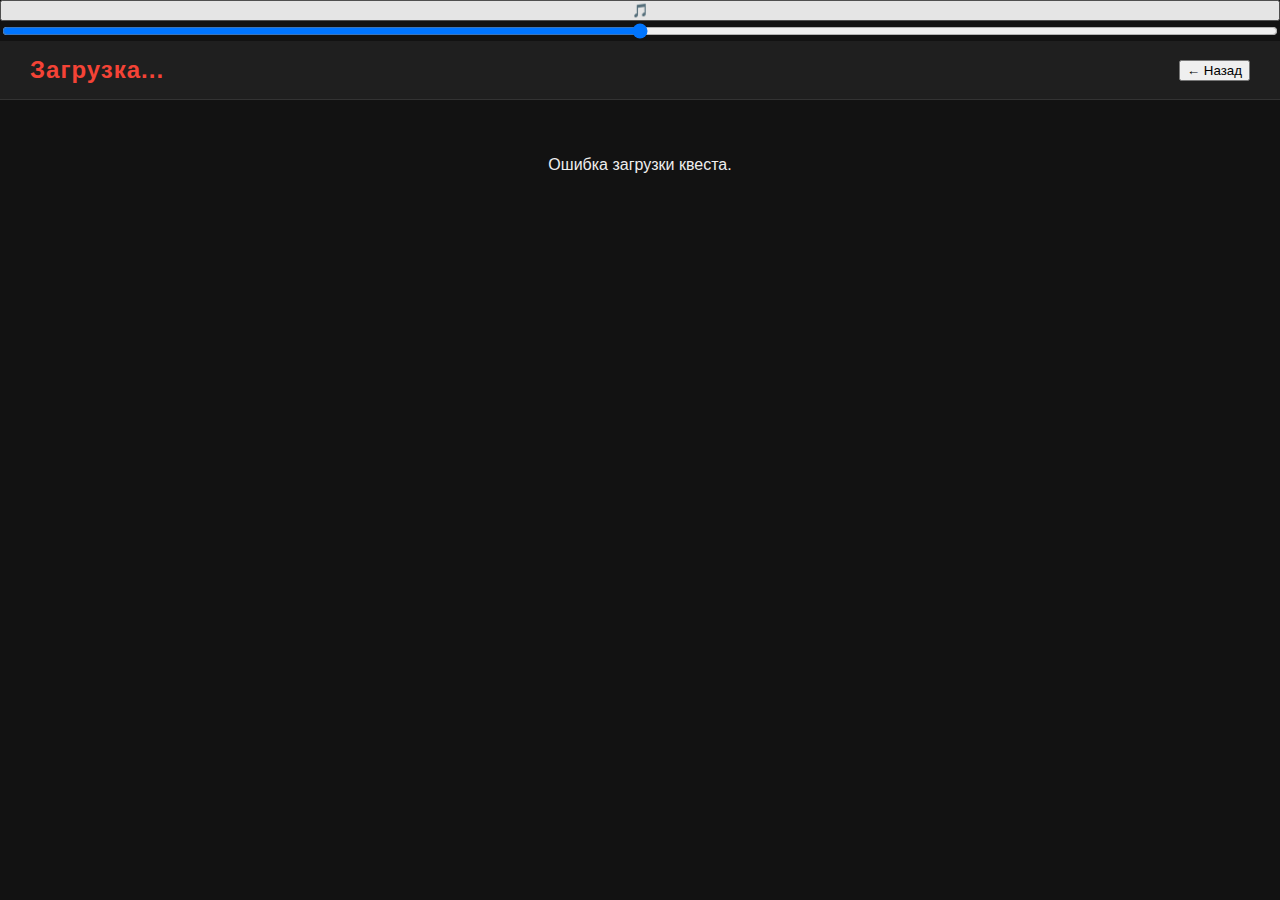
<file: quest.html>
<!DOCTYPE html>
<html lang="ru">
<head>
  <meta charset="UTF-8">
  <title>Квест</title>
  <link rel="stylesheet" href="style.css">
</head>
<body>

<audio id="bg-music" loop></audio>
<button onclick="toggleMusic()">🎵</button>
<input type="range" min="0" max="1" step="0.01" value="0.5" onchange="setVolume(this.value)">
  
  <header>
    <h1 id="quest-title">Загрузка...</h1>
    <button onclick="goHome()">← Назад</button>
  </header>

  <main>
    <p id="narration">Загрузка...</p>
    <div id="choices"></div>
  </main>

  <script src="main.js"></script>
</body>
</html>
</file>
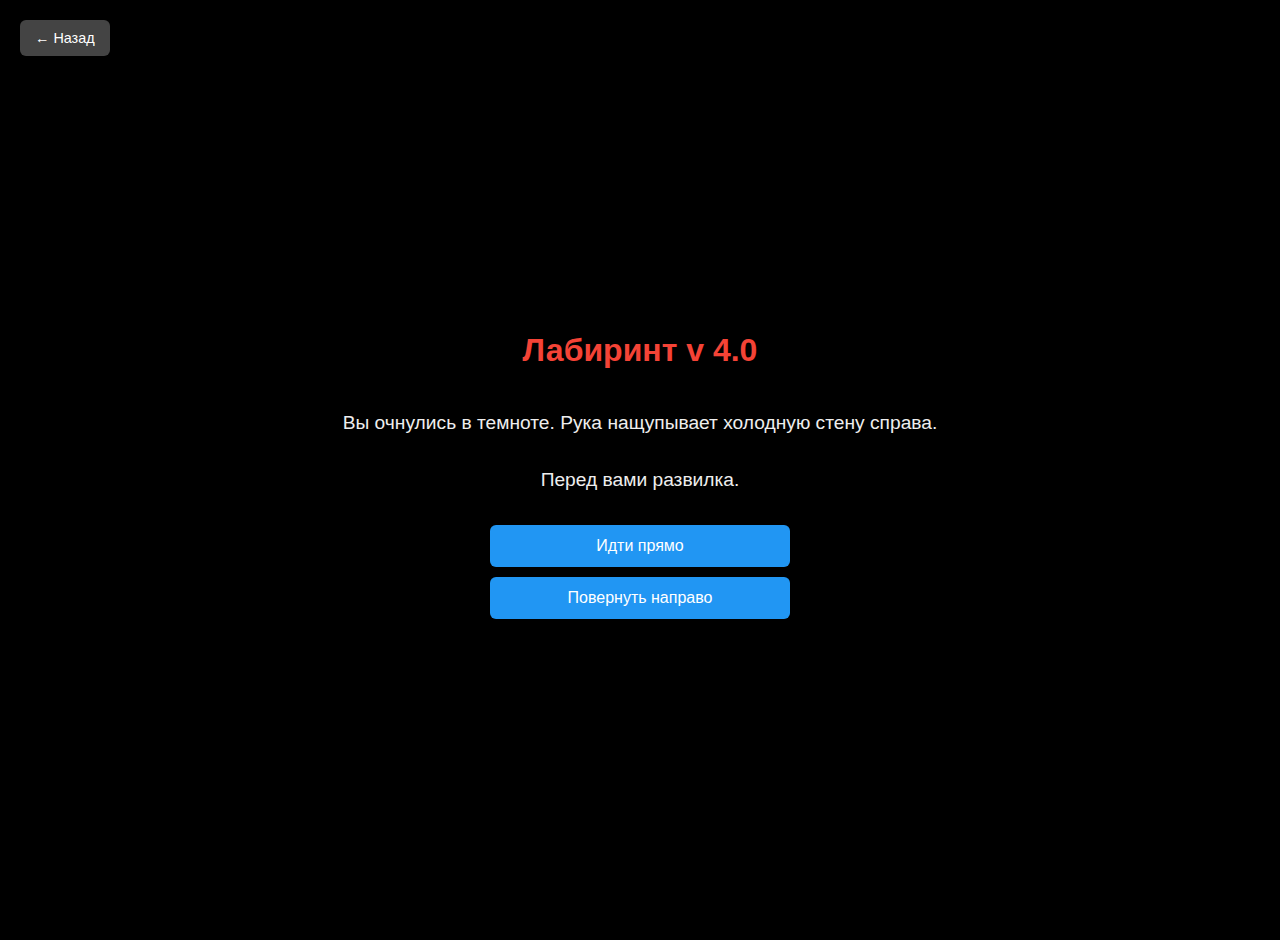
<file: quest1.html>
<!DOCTYPE html>
<html lang="ru">
<head>
  <meta charset="UTF-8" />
  <meta name="viewport" content="width=device-width, initial-scale=1.0"/>
  <title>Квест: Лабиринт</title>
  <style>
    body {
      background-color: #000;
      color: #eee;
      font-family: 'Segoe UI', sans-serif;
      display: flex;
      flex-direction: column;
      align-items: center;
      justify-content: center;
      height: 100vh;
      margin: 0;
      padding: 20px;
      text-align: center;
    }

    h1 {
      font-size: 2em;
      margin-bottom: 20px;
      color: #f44336;
    }

    p {
      font-size: 1.2em;
      max-width: 600px;
      margin-bottom: 30px;
      line-height: 1.5;
    }

    .choices button {
      display: block;
      width: 100%;
      max-width: 300px;
      margin: 10px auto;
      padding: 12px;
      font-size: 1em;
      background-color: #2196F3;
      border: none;
      color: white;
      border-radius: 6px;
      cursor: pointer;
      transition: background 0.3s ease;
    }

    .choices button:hover {
      background-color: #1976D2;
    }

    .back-button {
      position: absolute;
      top: 20px;
      left: 20px;
      background-color: #444;
      padding: 10px 15px;
      border-radius: 6px;
      color: white;
      text-decoration: none;
      font-size: 0.9em;
    }
  </style>
</head>
<body>

  <!-- Кнопка "Назад" -->
  <a href="index.html" class="back-button">← Назад</a>

  <!-- Заголовок -->
  <h1>Лабиринт v 4.0</h1>

  <!-- Основной контент квеста -->
  <div id="story">
    <p id="narration"></p>
    <div class="choices" id="choices"></div>
  </div>

  <script>
    const nodes = {
      start: {
        text: "Вы очнулись в темноте. Рука нащупывает холодную стену справа.\n\nПеред вами развилка.",
        choices: [
          { text: "Идти прямо", next: "node_1" },
          { text: "Повернуть направо", next: "trap_1" }
        ]
      },

      node_1: {
        text: "Вы осторожно двигаетесь вперёд. Справа — стена. Перед вами новый выбор.",
        choices: [
          { text: "Идти прямо", next: "node_2" },
          { text: "Повернуть налево", next: "trap_2" }
        ]
      },

      node_2: {
        text: "Вы зашли в более широкий коридор. Слева — стена. Что делать?",
        choices: [
          { text: "Идти прямо", next: "node_3" },
          { text: "Повернуть направо", next: "trap_3" }
        ]
      },

      node_3: {
        text: "Вы чувствуете свежий воздух… Это выход!\n🎉 Поздравляем! Вы выбрались!",
        choices: [
          { text: "Вернуться на главную", next: "home" }
        ]
      },

      trap_1: {
        text: "Вы повернули направо… Пол проваливается под вами.\n☠️ Конец игры.",
        choices: [
          { text: "Перезапустить", next: "start" }
        ]
      },

      trap_2: {
        text: "Вы повернули налево… Впереди ничего нет. Вы проваливаетесь в яму.\n☠️ Конец игры.",
        choices: [
          { text: "Перезапустить", next: "start" }
        ]
      },

      trap_3: {
        text: "Вы повернули направо… Впереди ничего нет. Вы проваливаетесь в яму.\n☠️ Конец игры.",
        choices: [
          { text: "Перезапустить", next: "start" }
        ]
      }
    };

    let current = "start";

    function showNode(key) {
      const node = nodes[key];
      const narration = document.getElementById("narration");
      const choices = document.getElementById("choices");

      narration.innerText = node.text;

      choices.innerHTML = "";
      node.choices.forEach(choice => {
        const btn = document.createElement("button");
        btn.textContent = choice.text;
        btn.onclick = () => {
          if (choice.next === "home") {
            window.location.href = "index.html";
          } else {
            current = choice.next;
            showNode(current);
          }
        };
        choices.appendChild(btn);
      });
    }

    // === Запуск квеста ===
    window.onload = () => {
      showNode(current);
    };
  </script>

</body>
</html>
</file>
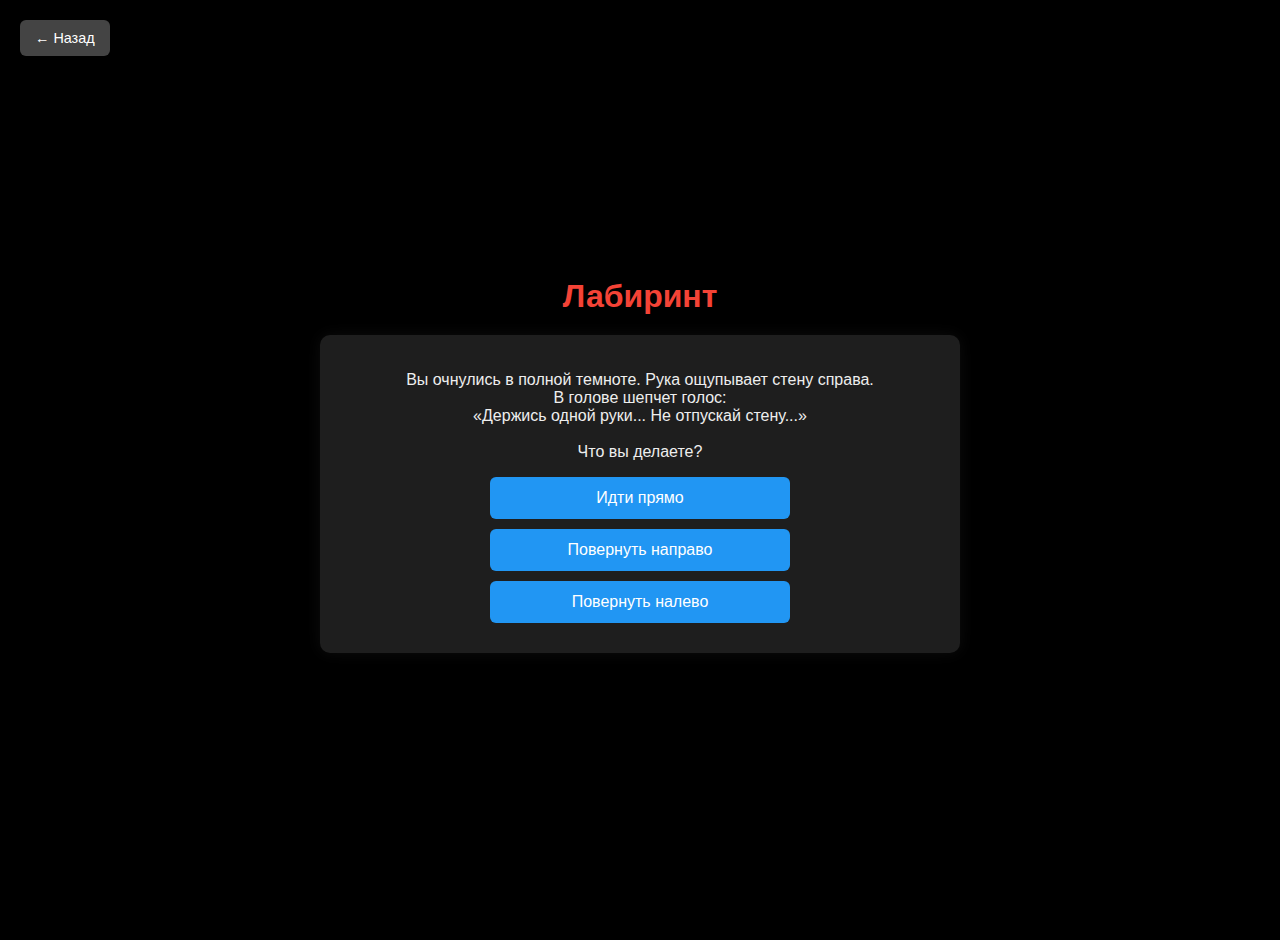
<file: quest2.html>
<!DOCTYPE html>
<html lang="ru">
<head>
  <meta charset="UTF-8" />
  <meta name="viewport" content="width=device-width, initial-scale=1.0"/>
  <title>Квест: Лабиринт</title>
  <style>
    body {
      background-color: #000;
      color: #eee;
      font-family: 'Segoe UI', sans-serif;
      display: flex;
      flex-direction: column;
      align-items: center;
      justify-content: center;
      min-height: 100vh;
      margin: 0;
      padding: 20px;
      text-align: center;
    }

    h1 {
      font-size: 2em;
      margin-bottom: 20px;
      color: #f44336;
    }

    #story {
      max-width: 600px;
      width: 100%;
      padding: 20px;
      background-color: #1e1e1e;
      border-radius: 10px;
      box-shadow: 0 0 15px rgba(255, 255, 255, 0.05);
      margin-bottom: 30px;
      animation: fadeIn 1s ease-in-out;
    }

    #choices button {
      display: block;
      width: 100%;
      max-width: 300px;
      margin: 10px auto;
      padding: 12px;
      font-size: 1em;
      background-color: #2196F3;
      border: none;
      color: white;
      border-radius: 6px;
      cursor: pointer;
      transition: background 0.3s ease;
    }

    #choices button:hover {
      background-color: #1976D2;
    }

    .back-button {
      position: absolute;
      top: 20px;
      left: 20px;
      background-color: #444;
      padding: 10px 15px;
      border-radius: 6px;
      color: white;
      text-decoration: none;
      font-size: 0.9em;
    }

    @keyframes fadeIn {
      from { opacity: 0; transform: translateY(20px); }
      to { opacity: 1; transform: translateY(0); }
    }
  </style>
</head>
<body>

  <!-- Ссылка "Назад" -->
  <a href="index.html" class="back-button">← Назад</a>

  <!-- Заголовок -->
  <h1>Лабиринт</h1>

  <!-- Основной контент квеста -->
  <div id="story">
    <p id="narration">
      Вы очнулись в полной темноте. Рука ощупывает стену справа.<br/>
      В голове шепчет голос:<br/>
      «Держись одной руки... Не отпускай стену...»<br/><br/>
      Что вы делаете?
    </p>
    <div id="choices">
      <button onclick="makeChoice('forward')">Идти прямо</button>
      <button onclick="makeChoice('right')">Повернуть направо</button>
      <button onclick="makeChoice('left')">Повернуть налево</button>
    </div>
  </div>

  <script>
    // Объект лабиринта с точками и проверкой правила правой руки
    const maze = {
      start: {
        forward: null,
        right: 'a1',
        left: null
      },
      a1: {
        forward: null,
        right: 'a2',
        left: 'trap1'
      },
      a2: {
        forward: 'b1',
        right: 'exit',
        left: null
      },
      b1: {
        forward: null,
        right: 'trap2',
        left: 'a2'
      }
    };

    let currentPosition = 'start';

    function makeChoice(direction) {
      const nextStep = maze[currentPosition][direction];

      if (!nextStep) {
        showNarration("Вы не можете пойти в этом направлении — здесь нет выхода.", true);
        return;
      }

      if (nextStep === 'trap1') {
        showNarration("Вы нарушили правило… Пол уходит из-под ног...\n\n☠️ Конец игры.", false, true);
        disableButtons();
        return;

      } else if (nextStep === 'trap2') {
        showNarration("Вы снова повернули налево без стены рядом...\n\n💀 Где-то что-то рушится...", false, true);
        disableButtons();
        return;

      } else if (nextStep === 'exit') {
        showNarration("Вы чувствуете прохладу свежего воздуха... Это выход!\n\n🎉 Поздравляем! Вы выбрались из лабиринта!", false, true);
        disableButtons();
        return;
      }

      // Переход к следующей точке
      currentPosition = nextStep;

      switch (currentPosition) {
        case 'a1':
          showNarration("Вы осторожно двигаетесь вперёд. Справа — стена. Теперь перед вами развилка.\n\nЧто делать?", true);
          break;
        case 'a2':
          showNarration("Вы поворачиваете направо. Стена по-прежнему рядом. Дальше коридор разделяется.\n\nВыбирайте путь.", true);
          break;
        case 'b1':
          showNarration("Вы заходите в более широкий зал. Слева — стена. Справа — что-то темное...\n\nБудете ли вы продолжать?", true);
          break;
      }
    }

    function showNarration(text, enableChoices = true, gameOver = false) {
      document.getElementById("narration").innerText = text;
      const choicesDiv = document.getElementById("choices");
      if (!enableChoices || gameOver) {
        choicesDiv.innerHTML = '';
        if (gameOver) {
          choicesDiv.innerHTML = '<button onclick="location.reload()">Начать заново</button>';
        }
      }
    }

    function disableButtons() {
      const buttons = document.querySelectorAll('#choices button');
      buttons.forEach(btn => btn.disabled = true);
    }
  </script>

</body>
</html>
</file>
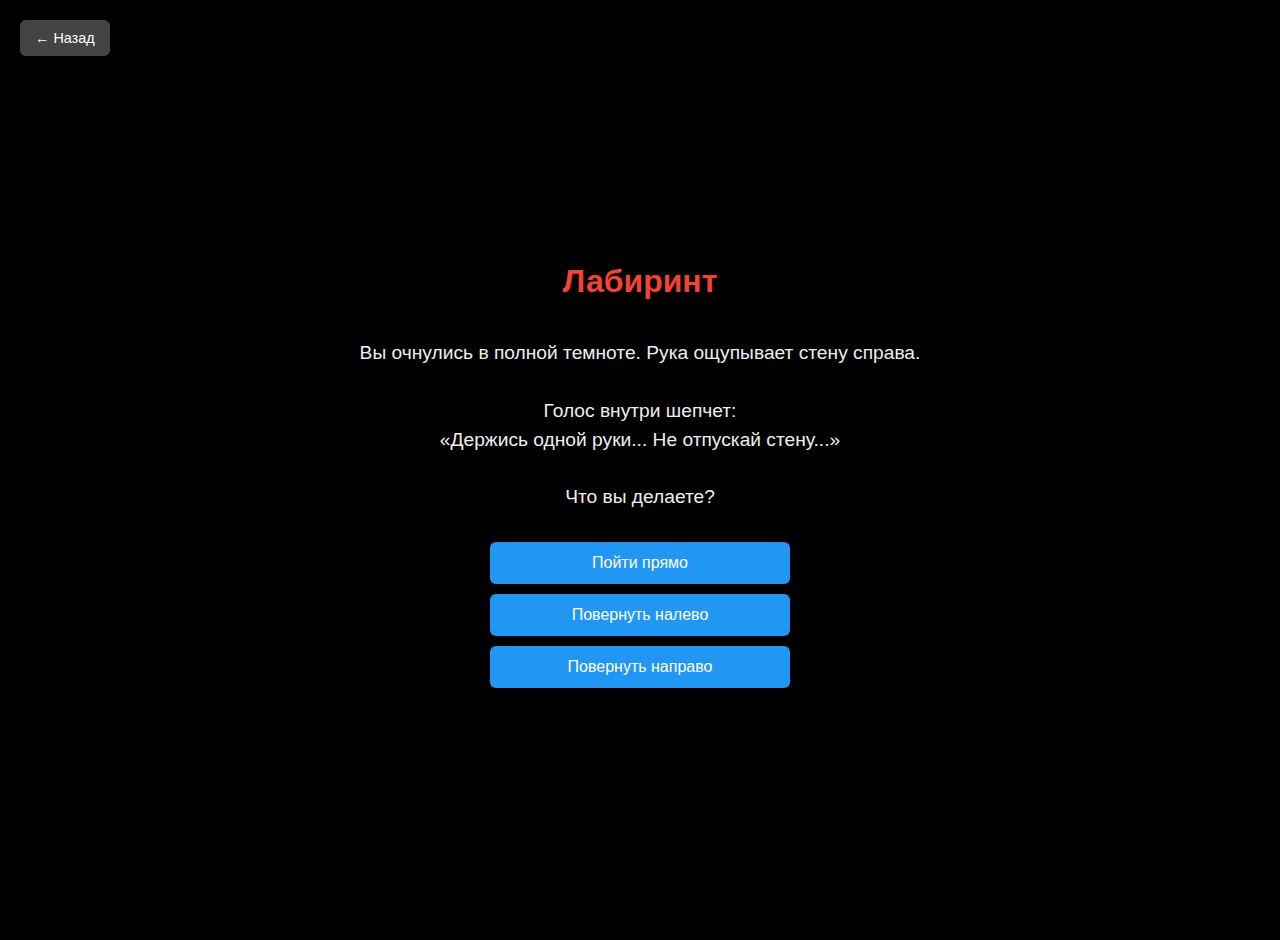
<file: quest3.html>
<!DOCTYPE html>
<html lang="ru">
<head>
  <meta charset="UTF-8" />
  <meta name="viewport" content="width=device-width, initial-scale=1.0"/>
  <title>Квест: Лабиринт</title>
  <style>
    body {
      background-color: #000;
      color: #eee;
      font-family: 'Segoe UI', sans-serif;
      display: flex;
      flex-direction: column;
      align-items: center;
      justify-content: center;
      height: 100vh;
      margin: 0;
      padding: 20px;
      text-align: center;
    }

    h1 {
      font-size: 2em;
      margin-bottom: 20px;
      color: #f44336;
    }

    p {
      font-size: 1.2em;
      max-width: 600px;
      margin-bottom: 30px;
      line-height: 1.5;
    }

    .choices button {
      display: block;
      width: 100%;
      max-width: 300px;
      margin: 10px auto;
      padding: 12px;
      font-size: 1em;
      background-color: #2196F3;
      border: none;
      color: white;
      border-radius: 6px;
      cursor: pointer;
      transition: background 0.3s ease;
    }

    .choices button:hover {
      background-color: #1976D2;
    }

    .back-button {
      position: absolute;
      top: 20px;
      left: 20px;
      background-color: #444;
      padding: 10px 15px;
      border-radius: 6px;
      color: white;
      text-decoration: none;
      font-size: 0.9em;
    }
  </style>
</head>
<body>

  <!-- Кнопка "Назад" -->
  <a href="index.html" class="back-button">← Назад</a>

  <!-- Заголовок -->
  <h1>Лабиринт</h1>

  <!-- Основной контент квеста -->
  <div id="story">
    <p id="narration"></p>
    <div class="choices" id="choices"></div>
  </div>

  <script>
    // === Структура узлов ===
    const nodes = {
      start: {
        text: "Вы очнулись в полной темноте. Рука ощупывает стену справа.\n\nГолос внутри шепчет:\n«Держись одной руки... Не отпускай стену...»\n\nЧто вы делаете?",
        choices: [
          { text: "Пойти прямо", next: "node_1" },
          { text: "Повернуть налево", next: "bad_end" },
          { text: "Повернуть направо", next: "node_2" }
        ]
      },
      node_1: {
        text: "Вы осторожно двигаетесь вперёд. Справа — стена. Теперь перед вами развилка.",
        choices: [
          { text: "Идти прямо", next: "good_end" },
          { text: "Повернуть налево", next: "bad_end" },
          { text: "Повернуть направо", next: "node_3" }
        ]
      },
      node_2: {
        text: "Вы поворачиваете направо. Стена по-прежнему рядом. Дальше коридор разделяется.",
        choices: [
          { text: "Идти прямо", next: "node_3" },
          { text: "Повернуть налево", next: "start" },
          { text: "Повернуть направо", next: "bad_end" }
        ]
      },
      node_3: {
        text: "Вы заходите в более широкий зал. Слева — стена. Справа — что-то темное...",
        choices: [
          { text: "Идти прямо", next: "good_end" },
          { text: "Повернуть налево", next: "bad_end" },
          { text: "Повернуть направо", next: "start" }
        ]
      },
      good_end: {
        text: "Вы чувствуете прохладу свежего воздуха... Это выход!\n\n🎉 Поздравляем! Вы выбрались из лабиринта!",
        choices: [
          { text: "Вернуться на главную", next: "home" }
        ]
      },
      bad_end: {
        text: "Вы нарушили правило… Пол уходит из-под ног...\n\n☠️ Конец игры.",
        choices: [
          { text: "Перезапустить", next: "start" }
        ]
      }
    };

    let current = "start";

    function showNode(key) {
      const node = nodes[key];
      const narration = document.getElementById("narration");
      const choices = document.getElementById("choices");

      narration.innerText = node.text;

      choices.innerHTML = "";
      node.choices.forEach(choice => {
        const btn = document.createElement("button");
        btn.textContent = choice.text;
        btn.onclick = () => {
          if (choice.next === "home") {
            window.location.href = "index.html";
          } else {
            current = choice.next;
            showNode(current);
          }
        };
        choices.appendChild(btn);
      });
    }

    // === Запуск квеста ===
    window.onload = () => {
      showNode(current);
    };
  </script>

</body>
</html>
</file>
<file: style.css>
/* ================== */
/* === БАЗОВЫЕ СТИЛИ === */
/* ================== */

body {
  margin: 0;
  font-family: 'Segoe UI', sans-serif;
  background-color: #121212;
  color: #eee;
  display: flex;
  flex-direction: column;
  min-height: 100vh;
}

/* Шапка сайта */
header {
  background-color: #1f1f1f;
  padding: 15px 30px;
  display: flex;
  justify-content: space-between;
  align-items: center;
  border-bottom: 1px solid #333;
}

header h1 {
  margin: 0;
  font-size: 1.5em;
  color: #f44336;
  letter-spacing: 1px;
  font-weight: bold;
}

nav a {
  color: #bbb;
  text-decoration: none;
  margin-left: 15px;
}

nav a:hover {
  color: white;
}


/* ================== */
/* === ОСНОВНАЯ СТРАНИЦА КВЕСТОВ === */
/* ================== */

main {
  flex: 1;
  padding: 40px 20px;
  max-width: 900px;
  margin: 0 auto;
  text-align: center;
}

h2 {
  font-size: 2em;
  margin-bottom: 30px;
  color: #2196F3;
}

/* Сетка квестов */
.quests {
  display: grid;
  grid-template-columns: repeat(auto-fit, minmax(200px, 1fr));
  gap: 20px;
}


/* ================== */
/* === КАРТОЧКИ КВЕСТОВ === */
/* ================== */

.quest-card {
  background-color: #1e1e1e;
  padding: 15px;
  border-radius: 10px;
  border: 1px solid #333;
  transition: transform 0.2s ease;
  text-align: left;
  position: relative;
  display: flex;
  flex-direction: column;
  justify-content: space-between;
  min-height: 320px;
}

.quest-card:hover {
  transform: scale(1.02);
}

.quest-title {
  font-size: 1.2em;
  margin-bottom: 10px;
  color: #fff;
}

.quest-status {
  font-size: 0.8em;
  color: #888;
  margin-top: auto;
}

.quest-desc {
  font-size: 0.9em;
  color: #aaa;
  margin-top: 10px;
}

/* Отключенные карточки */
.quest-card:not(:has(button)) {
  opacity: 0.5;
  pointer-events: none;
}

.quest-card button {
  margin-top: 10px;
  padding: 10px 15px;
  border: none;
  border-radius: 5px;
  background-color: #2196F3;
  color: white;
  cursor: pointer;
  font-weight: 500;
}

.quest-card button:hover {
  background-color: #1976D2;
}


/* ================== */
/* === ОБЛОЖКИ КВЕСТОВ === */
/* ================== */

.quest-cover {
  position: relative;
  width: 100%;
  height: auto;
  overflow: hidden;
  border-radius: 10px;
}

.quest-cover img {
  width: 100%;
  height: auto;
  max-height: 300px; /* максимальная высота */
  object-fit: cover; /* обрезка по пропорциям */
  border-radius: 10px;
}

.quest-card button:disabled {
  background-color: #444;
  cursor: not-allowed;
  opacity: 0.6;
}

/* ================== */
/* === БЕЙДЖ "НОВИНКА" === */
/* ================== */

.badge-new {
  position: absolute;
  top: 10px;
  right: -10px;
  background-color: #f44336;
  color: white;
  font-size: 0.7em;
  padding: 5px 10px;
  transform: rotate(45deg);
  z-index: 2;
  border-radius: 4px;
  box-shadow: 0 2px 6px rgba(0, 0, 0, 0.3);
}


/* ================== */
/* === ПОДВАЛ И КНОПКИ === */
/* ================== */

footer {
  background-color: #1f1f1f;
  padding: 20px 30px;
  border-top: 1px solid #333;
  display: flex;
  justify-content: space-between;
  align-items: center;
  flex-wrap: wrap;
  gap: 10px;

  /* Освобождаем место под кнопкой "Наверх" и аудио-панелью */
  padding-bottom: 70px;
  position: relative;
}

.footer-links a {
  color: #bbb;
  text-decoration: none;
  margin-right: 15px;
}

.footer-links a:hover {
  color: white;
}

.back-to-top {
  position: absolute;
  bottom: 10px;
  left: 50%;
  transform: translateX(-50%);
  z-index: 1001; /* выше аудио-панели */
  cursor: pointer;
  background-color: #2196F3;
  border: none;
  padding: 10px 15px;
  color: white;
  border-radius: 5px;
  font-weight: bold;
  transition: opacity 0.3s ease;
}

.back-to-top:hover {
  background-color: #1976D2;
}


/* ================== */
/* === УПРАВЛЕНИЕ МУЗЫКОЙ === */
/* ================== */

.audio-controls {
  position: fixed;
  bottom: 20px;
  right: 20px;
  display: flex;
  align-items: center;
  gap: 10px;
  z-index: 1000;
  background-color: rgba(0, 0, 0, 0.8);
  padding: 8px 12px;
  border-radius: 8px;
  box-shadow: 0 4px 12px rgba(0, 0, 0, 0.5);
  transition: opacity 0.3s ease;
}

.audio-controls input[type="range"] {
  width: 100px;
}

.audio-controls button {
  background: none;
  border: none;
  font-size: 1.2em;
  cursor: pointer;
  color: white;
  transition: color 0.2s ease;
}

.audio-controls button:hover {
  color: #f44336;
}


/* ================== */
/* === КАРТИНКИ В ТЕКСТЕ КВЕСТА === */
/* ================== */

#narration img {
  max-width: 100%;
  max-height: 400px;
  object-fit: contain;
  border-radius: 8px;
  margin: 10px 0;
}

/* ================== */
/* === СТРАНИЦА КВЕСТА === */
/* ================== */

.quest-main {
  flex: 1;
  padding: 20px;
}

.quest-container {
  max-width: 800px;
  margin: 0 auto;
  background-color: #1c1c1c;
  padding: 25px;
  border-radius: 12px;
  box-shadow: 0 4px 12px rgba(0, 0, 0, 0.3);
}

.quest-narration {
  line-height: 1.6;
  font-size: 1.1em;
  color: #eee;
  white-space: pre-wrap;
  margin-bottom: 30px;
  background-color: #2a2a2a;
  padding: 15px;
  border-left: 4px solid #2196F3;
  border-radius: 6px;
}

.quest-choices {
  display: flex;
  flex-direction: column;
  gap: 15px;
  margin-top: 20px;
}

.quest-choice-button {
  padding: 15px 20px;
  background-color: #2196F3;
  color: white;
  border: none;
  border-radius: 8px;
  font-size: 1em;
  font-weight: 500;
  cursor: pointer;
  transition: background-color 0.2s ease;
}

.quest-choice-button:hover {
  background-color: #1976D2;
}

.quest-choice-button:disabled {
  background-color: #444;
  opacity: 0.7;
  cursor: not-allowed;
}

/* ================== */
/* === МОБИЛЬНАЯ АДАПТАЦИЯ === */
/* ================== */

@media (max-width: 600px) {
  .quest-container {
    padding: 15px;
  }

  .quest-narration {
    font-size: 1em;
    padding: 12px;
  }

 .quest-choice-button {
  padding: 18px 20px; /* Увеличили внутренние отступы = больше высота */
  background-color: #1976D2; /* Цвет как у кнопок на главной */
  color: white;
  border: none;
  border-radius: 8px;
  font-size: 1em;
  font-weight: 500;
  cursor: pointer;
  transition: background-color 0.2s ease;
}

.quest-choice-button:hover {
  background-color: #1565C0; /* Темнее при наведении */
}
</file>
